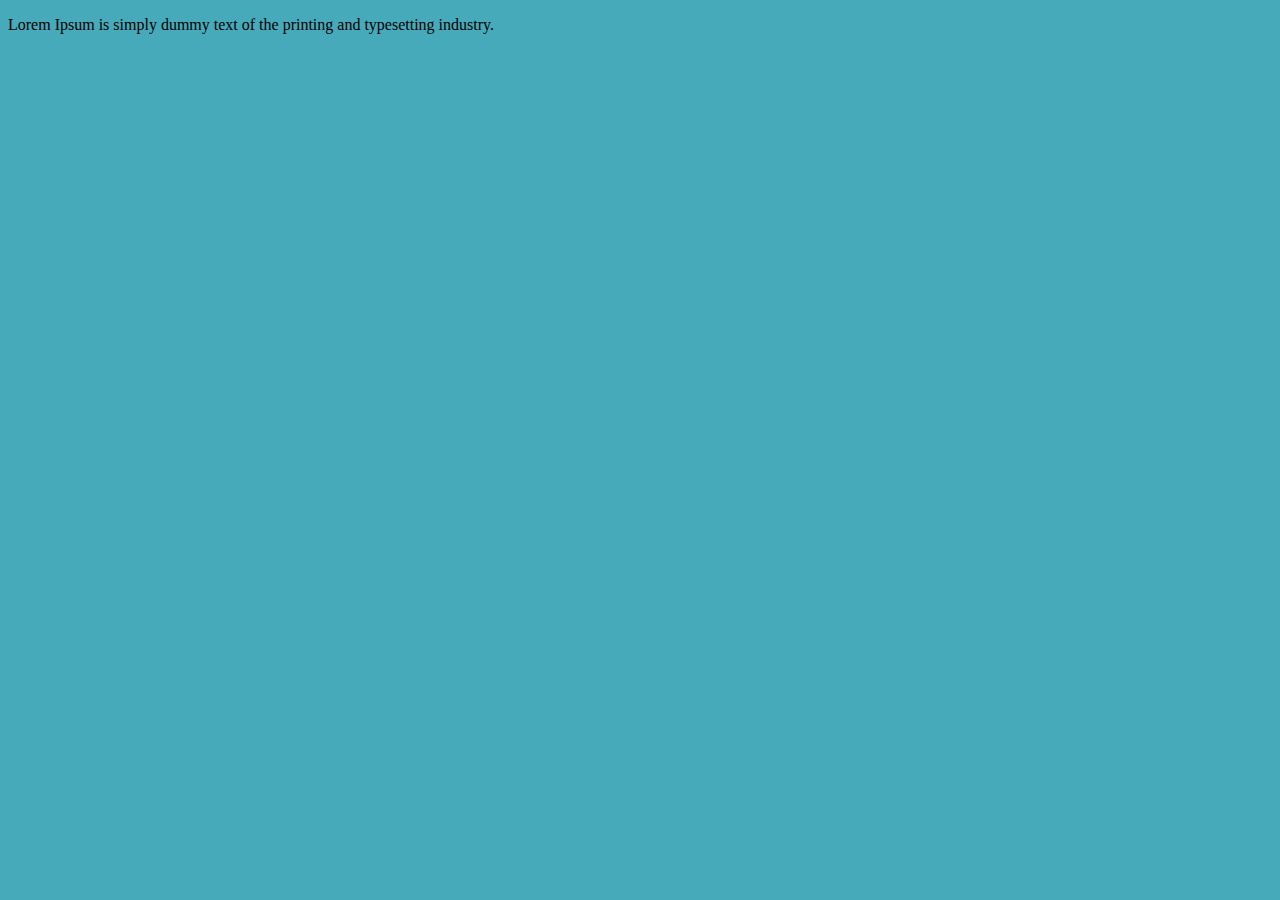
<file: 1_HTML/01.Struktura_dokumentu/index.html>
<!DOCTYPE html>
<html lang="en">
<head>
    <meta charset="UTF-8">
    <title>HTML - Struktura dokumentu</title>
    <link rel="stylesheet" href="css/style.css">
</head>
<body>
	<p>Lorem Ipsum is simply dummy text of the printing and typesetting industry.</p>
</body>
</html>
</file>
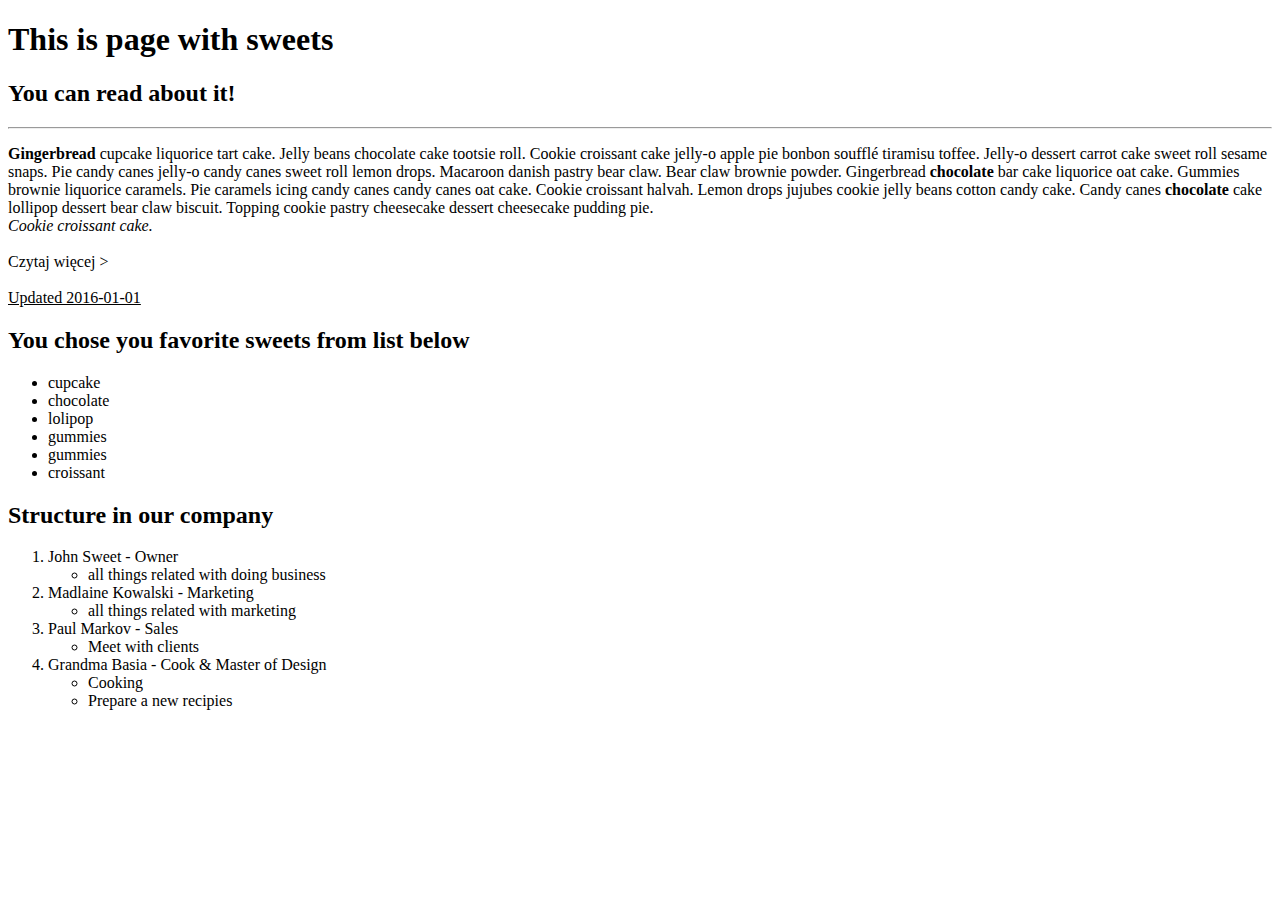
<file: 1_HTML/02.Formatowanie_tekstu/index.html>
<!DOCTYPE html>
<html lang="en">
<head>
    <meta charset="UTF-8">
    <title>HTML - Formatowanie tekstu</title>
</head>
<body>
	<h1>This is page with sweets</h1>
	<h2>You can read about it!</h2>
	<hr>
	<p><b>Gingerbread</b> cupcake liquorice tart cake. Jelly beans chocolate cake tootsie roll. Cookie croissant cake jelly-o apple pie bonbon soufflé tiramisu toffee. Jelly-o dessert carrot cake sweet roll sesame snaps. Pie candy canes jelly-o candy canes sweet roll lemon drops. Macaroon danish pastry bear claw. Bear claw brownie powder. Gingerbread <b>chocolate</b> bar cake liquorice oat cake. Gummies brownie liquorice caramels. Pie caramels icing candy canes candy canes oat cake. Cookie croissant halvah. Lemon drops jujubes cookie jelly beans cotton candy cake. Candy canes <b>chocolate</b> cake lollipop dessert bear claw biscuit. Topping cookie pastry cheesecake dessert cheesecake pudding pie.<br><i>Cookie croissant cake.</i><br><br>Czytaj więcej &gt;<br><br><ins>Updated 2016-01-01</ins></p>
	<h2>You chose you favorite sweets from list below</h2>
	<ul>
		<li>cupcake</li>
		<li>chocolate</li>
		<li>lolipop</li>
		<li>gummies</li>
		<li>gummies</li>
		<li>croissant</li>
	</ul>
	<h2>Structure in our company</h2>
	<ol>
		<li>John Sweet - Owner</li>
			<ul type="circle">
				<li>all things related with doing business</li>
			</ul>
		<li>Madlaine Kowalski - Marketing</li>
			<ul type="circle">
				<li>all things related with marketing</li>
			</ul>
		<li>Paul Markov - Sales</li>
			<ul type="circle">
				<li>Meet with clients</li>
			</ul>
		<li>Grandma Basia - Cook & Master of Design</li>
			<ul type="circle">
				<li>Cooking</li>
				<li>Prepare a new recipies</li>
			</ul>
	</ol>
</body>
</html>
</file>
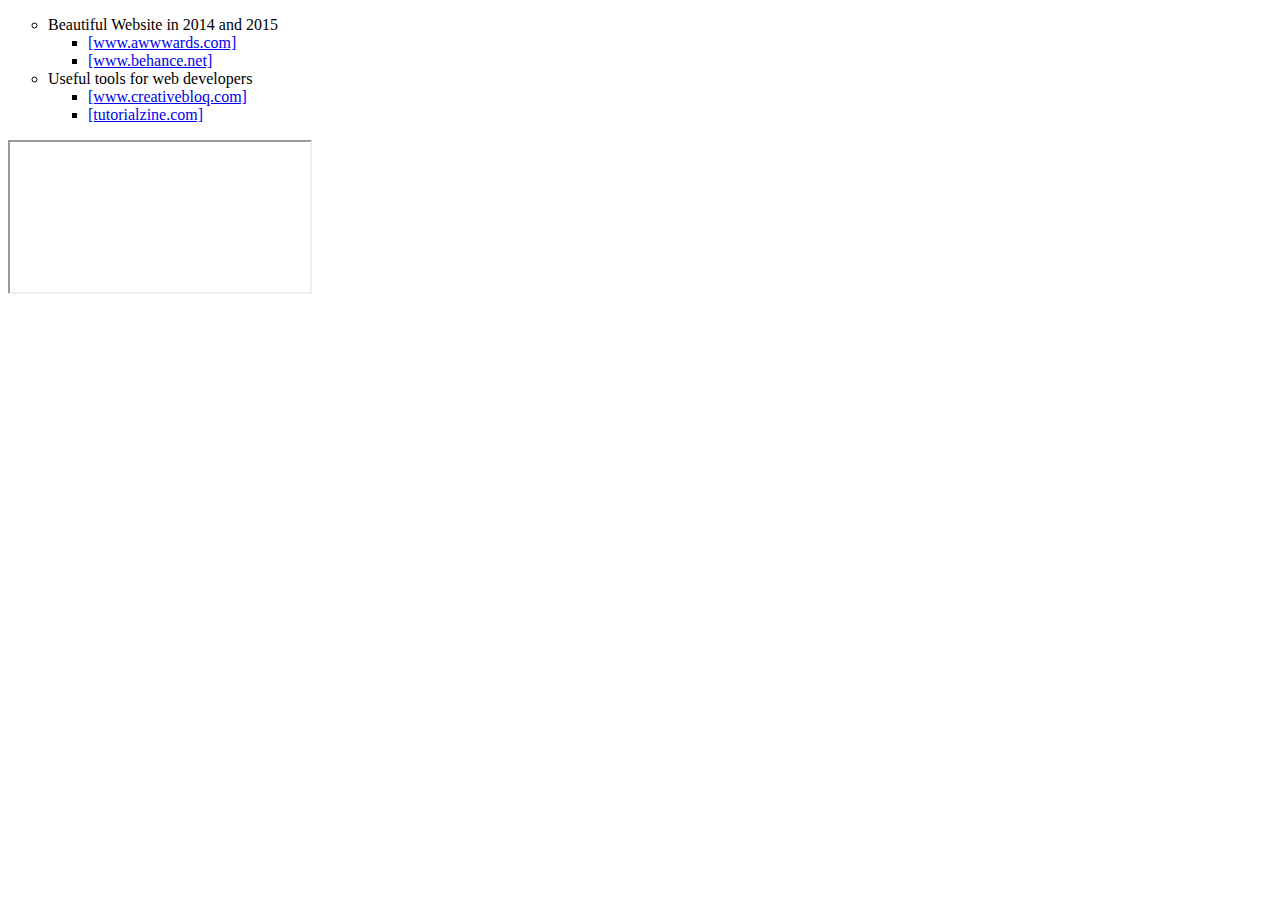
<file: 1_HTML/03.Linki_i_ramka/index.html>
<!DOCTYPE html>
<html lang="en">
<head>
    <meta charset="UTF-8">
    <title>HTML - Links & Iframes</title>
</head>
<body>
	<ul type="circle">
		<li>Beautiful Website in 2014 and 2015</li>
		<ul type="square">
			<li><a href="http://www.awwwards.com/websites/responsive-design/" target="_blank" >[www.awwwards.com]</a></li>
			<li><a href="https://www.behance.net/gallery/19230847/website-design-best-of-2014" target="_blank">[www.behance.net]</a></li>
		</ul>
		<li>Useful tools for web developers</li>
		<ul type="square">
			<li><a href="http://www.creativebloq.com/web-design/must-have-tools-developers-31411174">[www.creativebloq.com]</a></li>
			<li><a href="http://tutorialzine.com/2014/09/50-awesome-tools-and-resources-for-web-developers/">[tutorialzine.com]</a></li>
		</ul>
	</ul>
	<iframe src="https://frontendfront.com/">Front-End Front — Basically, front-end news</iframe>
</body>
</html>
</file>
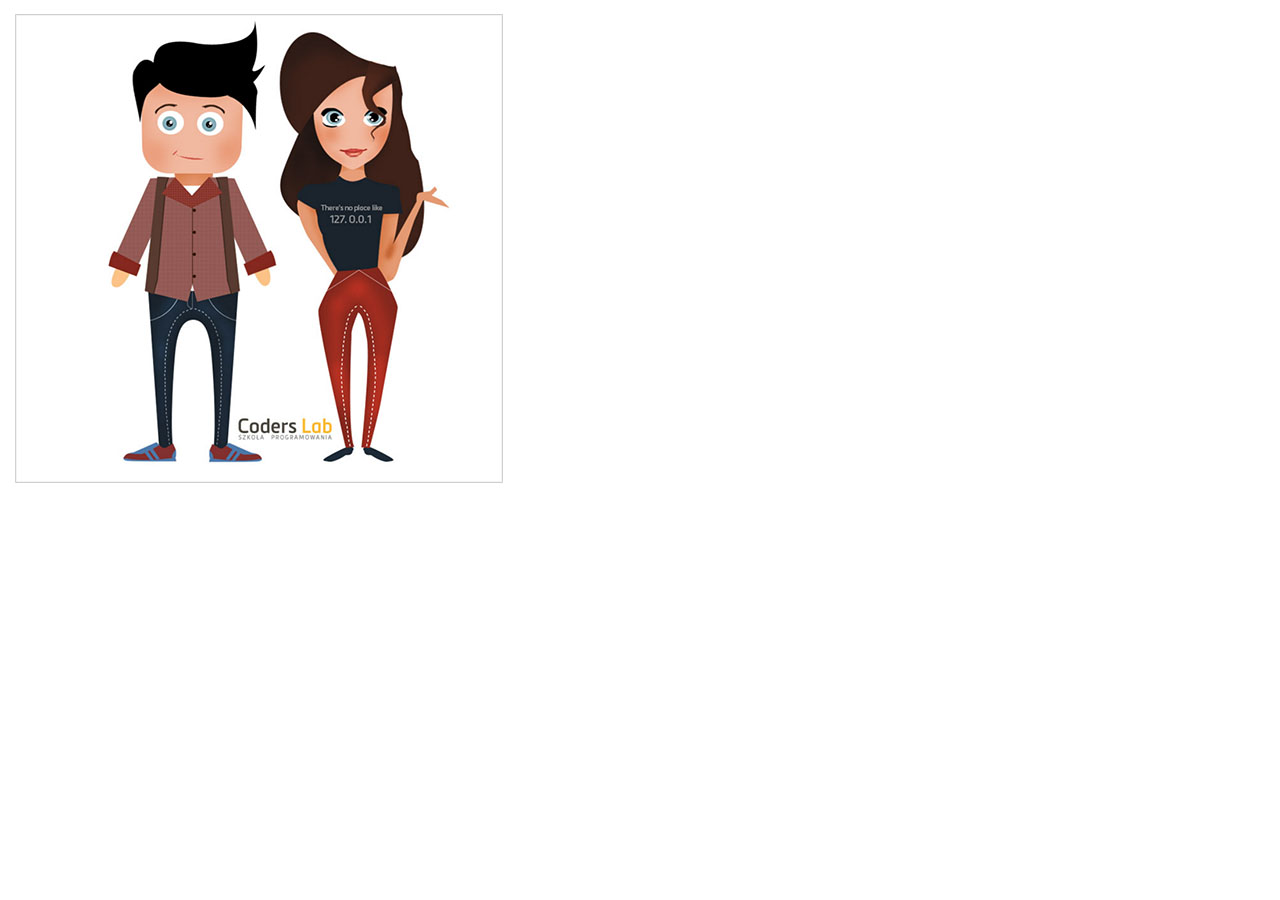
<file: 1_HTML/04.Linki_i_obrazki/index.html>
<!DOCTYPE html>
<html lang="en">
<head>
    <meta charset="UTF-8">
    <title>HTML - Linki i obrazki</title>
</head>
<body>
	<a href="http://www.coderslab.pl/" target="_blank"><img src="images/frontend-backend.jpg" alt="Front-end & Back-end Developer" title="Coders Lab szkoła programowania"></a>
</body>
</html>
</file>
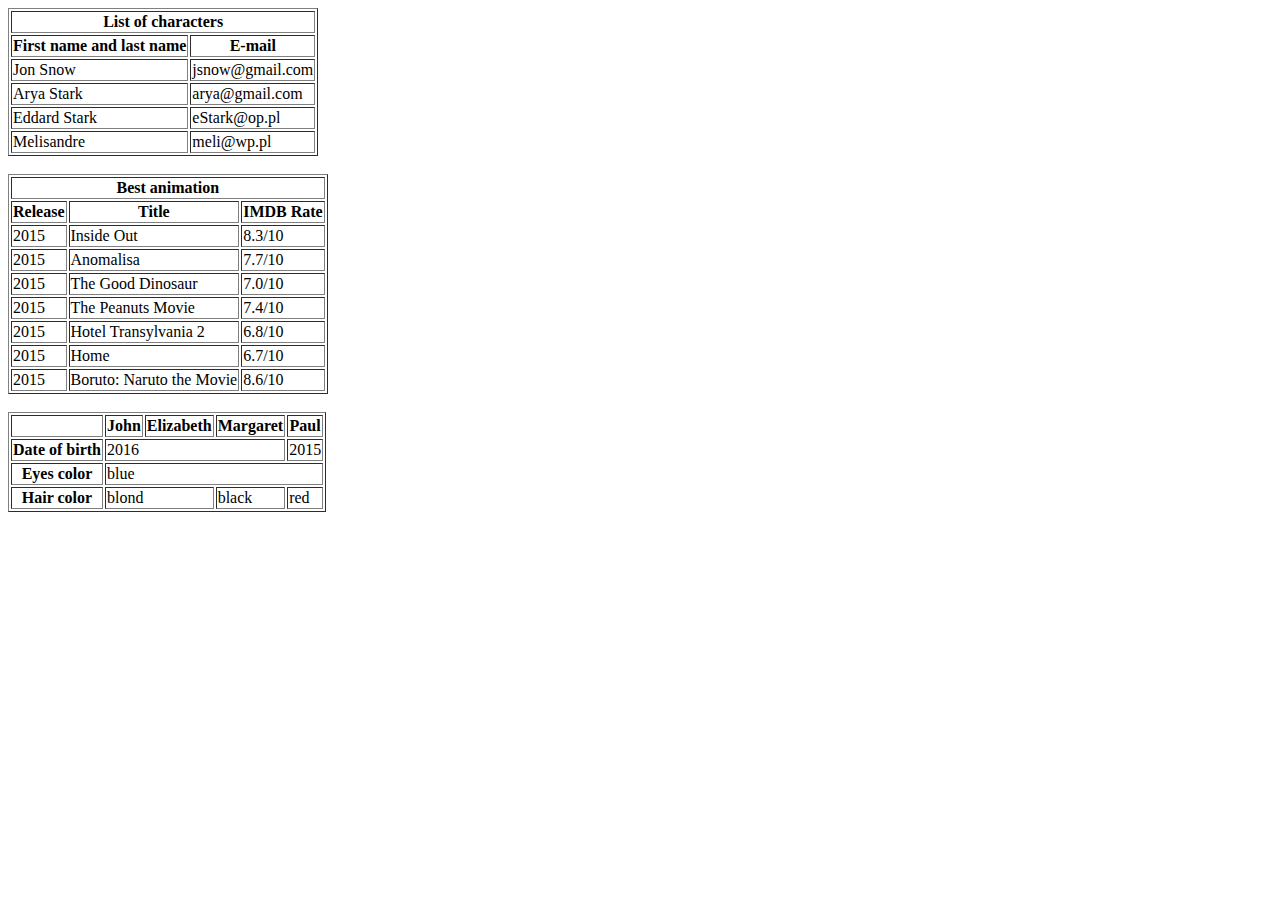
<file: 1_HTML/05.Tabele/index.html>
<!DOCTYPE html>
<html lang="en">
<head>
    <meta charset="UTF-8">
    <title>HTML - Tabele</title>
</head>
<body>
	<table border="1">
		<tr>
			<th scope="col" colspan="2">List of characters</th>
		</tr>
		<tr>
			<th scope="col">First name and last name</th>
			<th scope="col">E-mail</th>
		</tr>
		<tr>
			<td>Jon Snow</td>
			<td>jsnow@gmail.com</td>
		</tr>
		<tr>
			<td>Arya Stark</td>
			<td>arya@gmail.com</td>
		</tr>
		<tr>
			<td>Eddard Stark</td>
			<td>eStark@op.pl</td>
		</tr>
		<tr>
			<td>Melisandre</td>
			<td>meli@wp.pl</td>
		</tr>
	</table>
	<br>
	<table border="1">
		<tr>
			<th scope="col" colspan="3">Best animation</th>
		</tr>
		<tr>
			<th scope="col">Release</th>
			<th scope="col">Title</th>
			<th scope="col">IMDB Rate</th>
		</tr>
		<tr>
			<td>2015</td>
			<td>Inside Out</td>
			<td>8.3/10</td>
		</tr>
		<tr>
			<td>2015</td>
			<td>Anomalisa</td>
			<td>7.7/10</td>
		</tr>
		<tr>
			<td>2015</td>
			<td>The Good Dinosaur</td>
			<td>7.0/10</td>
		</tr>
		<tr>
			<td>2015</td>
			<td>The Peanuts Movie</td>
			<td>7.4/10</td>
		</tr>
		<tr>
			<td>2015</td>
			<td>Hotel Transylvania 2</td>
			<td>6.8/10</td>
		</tr>
		<tr>
			<td>2015</td>
			<td>Home</td>
			<td>6.7/10</td>
		</tr>
		<tr>
			<td>2015</td>
			<td>Boruto: Naruto the Movie</td>
			<td>8.6/10</td>
		</tr>
	</table>
	<br>
	<table border="1">
		<tr>
			<th></th>
			<th scope="col">John</th>
			<th scope="col">Elizabeth</th>
			<th scope="col">Margaret</th>
			<th scope="col">Paul</th>
		</tr>
		<tr>
			<th scope="row">Date of birth</th>
			<td colspan="3">2016</td>
			<td>2015</td>
		</tr>
		<tr>
			<th scope="row">Eyes color</th>
			<td colspan="4">blue</td>
		</tr>
		<tr>
			<th scope="row">Hair color</th>
			<td colspan="2">blond</td>
			<td>black</td>
			<td>red</td>
		</tr>
	</table>
</body>
</html>
</file>
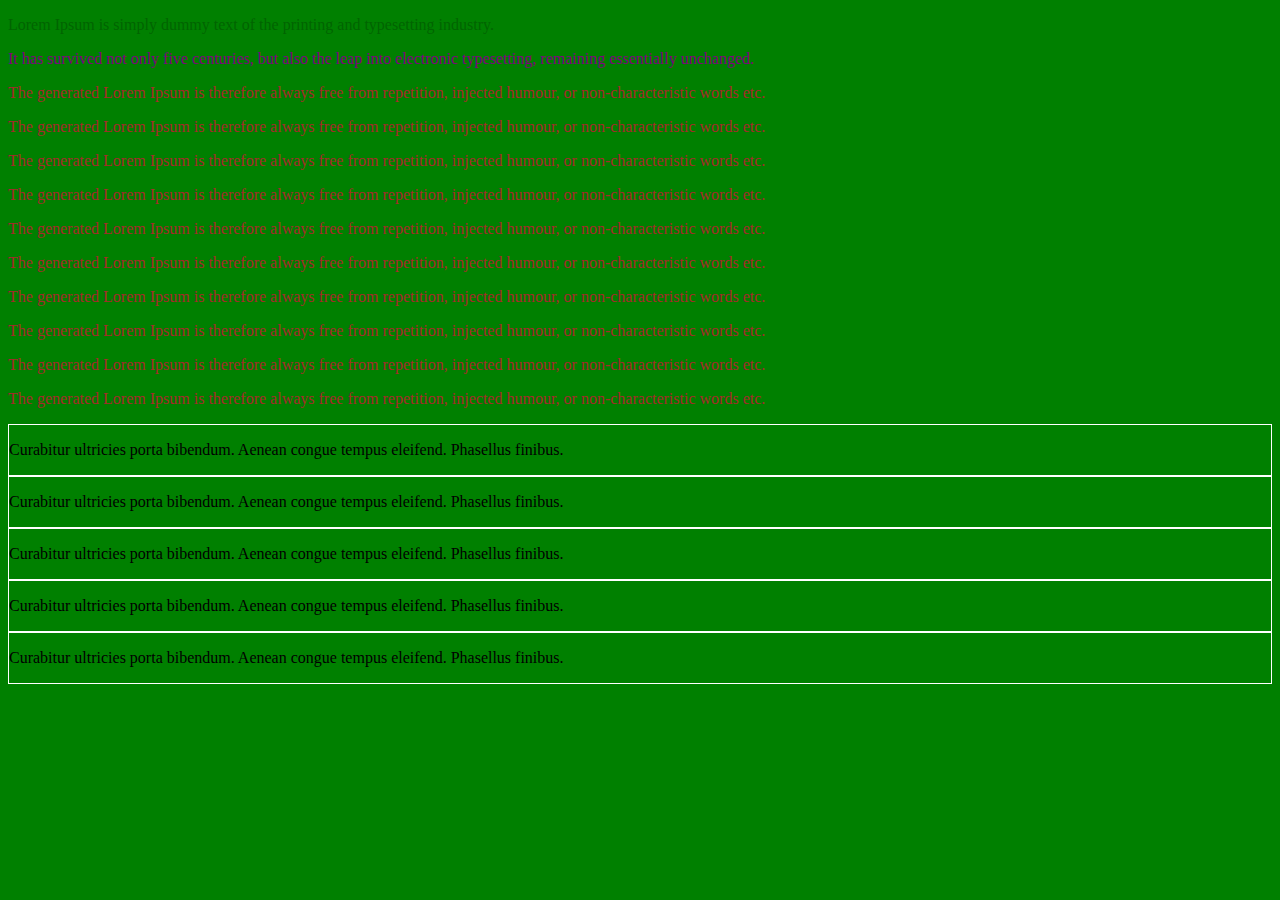
<file: 1_HTML/06.CSS_Kaskadowe_arkusze_stylow/index.html>
<!DOCTYPE html>
<html lang="en">
<head>
    <meta charset="UTF-8">
    <title>Dodawanie styli do HTML-a</title>
    <link rel="stylesheet" href="css/style.css">
    <style>
    	body {
    		background-color: pink;
    	}
    </style>

    <!--Kolejność umieszczania styli ma znaczenie. Przeglądarka sprawdzi w pierwszej kolejności, czy interpretowany element zawiera styl inline, jeżeli nie ma żadnego stylu inline, to przeglądarka poszuka elementu style, który zawierałby styl odnoszący się do elementu. Jeżeli nie ma żadnego elementu style, to przeglądarka sprawdza arkusze stylów importowane elementem link.

	W poniższym przykładzie wynikiem nadania stylów, będzie ustawiony kolor różowy, jest sprawdzany przez przeglądarkę jako pierwszy. -->
</head>
<body style="background-color: green">

	<!--Jak już wcześniej wspomniałam kolejność umieszczania styli ma znaczenie. Styl umieszczony w tagu body zawiera styl inline czyli przeglądarka zinterpretuje (wyświetli) go jako pierwszy, tak więc zostanie wyświetlony kolor zielony.-->

	<p id="first">Lorem Ipsum is simply dummy text of the printing and typesetting industry.</p>
	<p id="second">It has survived not only five centuries, but also the leap into electronic typesetting, remaining essentially unchanged.</p>

	<p class="others">The generated Lorem Ipsum is therefore always free from repetition, injected humour, or non-characteristic words etc.</p>
	<p class="others">The generated Lorem Ipsum is therefore always free from repetition, injected humour, or non-characteristic words etc.</p>
	<p class="others">The generated Lorem Ipsum is therefore always free from repetition, injected humour, or non-characteristic words etc.</p>
	<p class="others">The generated Lorem Ipsum is therefore always free from repetition, injected humour, or non-characteristic words etc.</p>
	<p class="others">The generated Lorem Ipsum is therefore always free from repetition, injected humour, or non-characteristic words etc.</p>
	<p class="others">The generated Lorem Ipsum is therefore always free from repetition, injected humour, or non-characteristic words etc.</p>
	<p class="others">The generated Lorem Ipsum is therefore always free from repetition, injected humour, or non-characteristic words etc.</p>
	<p class="others">The generated Lorem Ipsum is therefore always free from repetition, injected humour, or non-characteristic words etc.</p>
	<p class="others">The generated Lorem Ipsum is therefore always free from repetition, injected humour, or non-characteristic words etc.</p>
	<p class="others">The generated Lorem Ipsum is therefore always free from repetition, injected humour, or non-characteristic words etc.</p>
	
	<div class="block">
		<p>Curabitur ultricies porta bibendum. Aenean congue tempus eleifend. Phasellus finibus.</p>
	</div>
	<div class="block">
		<p>Curabitur ultricies porta bibendum. Aenean congue tempus eleifend. Phasellus finibus.</p>
	</div>
	<div class="block">
		<p>Curabitur ultricies porta bibendum. Aenean congue tempus eleifend. Phasellus finibus.</p>
	</div>
	<div class="block">
		<p>Curabitur ultricies porta bibendum. Aenean congue tempus eleifend. Phasellus finibus.</p>
	</div>
	<div class="block">
		<p>Curabitur ultricies porta bibendum. Aenean congue tempus eleifend. Phasellus finibus.</p>
	</div>

</body>
</html>
</file>
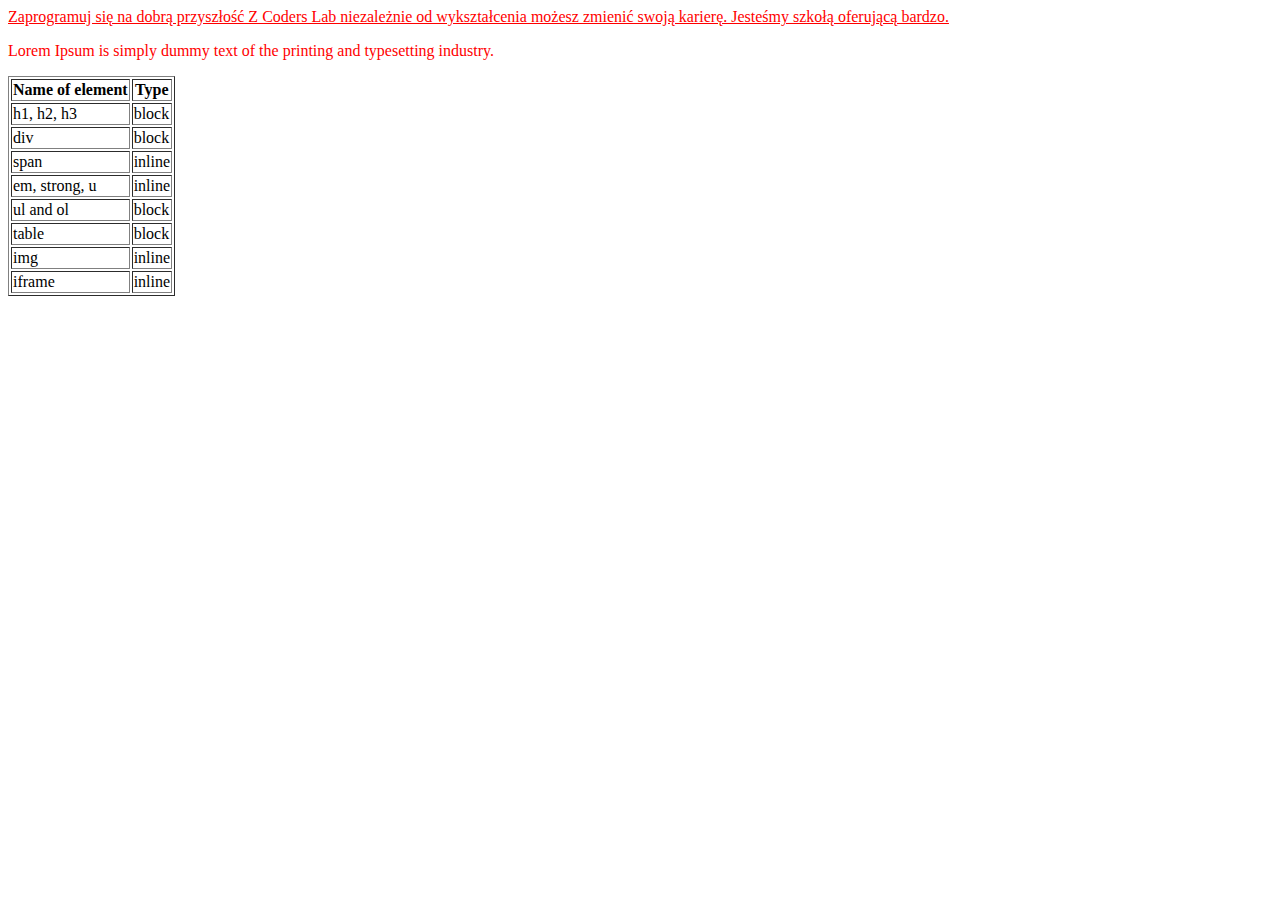
<file: 1_HTML/07.Box_model/index.html>
<!DOCTYPE html>
<html lang="en">
<head>
    <meta charset="UTF-8">
    <title>Box model</title>
	<link rel="stylesheet" href="css/style.css">
</head>
<body>
	<a href="http://coderslab.pl/">Zaprogramuj się na dobrą przyszłość Z Coders Lab niezależnie od wykształcenia możesz zmienić swoją karierę. Jesteśmy szkołą oferującą bardzo.</a>

	<!-- Element link jest elementen inline (liniowym) zajmuje dokładnie tyle miejsca ile sam potrzebuje, tak więc nie zajmuje szerokości 500px -->

	<p>Lorem Ipsum is simply dummy text of the printing and typesetting industry.</p>

	<!-- Element p jest elementem block (blokowym). Posiada ograniczenia, nie wyjdzie poza podaną szerokość 500px. -->
	
	<table border="1">
		<tr>
			<th scope="col">Name of element</th>
			<th scope="col">Type</th>
		</tr>
		<tr>
			<td>h1, h2, h3</td>
			<td>block</td>
		</tr>
		<tr>
			<td>div</td>
			<td>block</td>
		</tr>
		<tr>
			<td>span</td>
			<td>inline</td>
		</tr>
		<tr>
			<td>em, strong, u</td>
			<td>inline</td>
		</tr>
		<tr>
			<td>ul and ol</td>
			<td>block</td>
		</tr>
		<tr>
			<td>table</td>
			<td>block</td>
		</tr>
		<tr>
			<td>img</td>
			<td>inline</td>
		</tr>
		<tr>
			<td>iframe</td>
			<td>inline</td>
		</tr>
	</table>
</body>
</html>
</file>
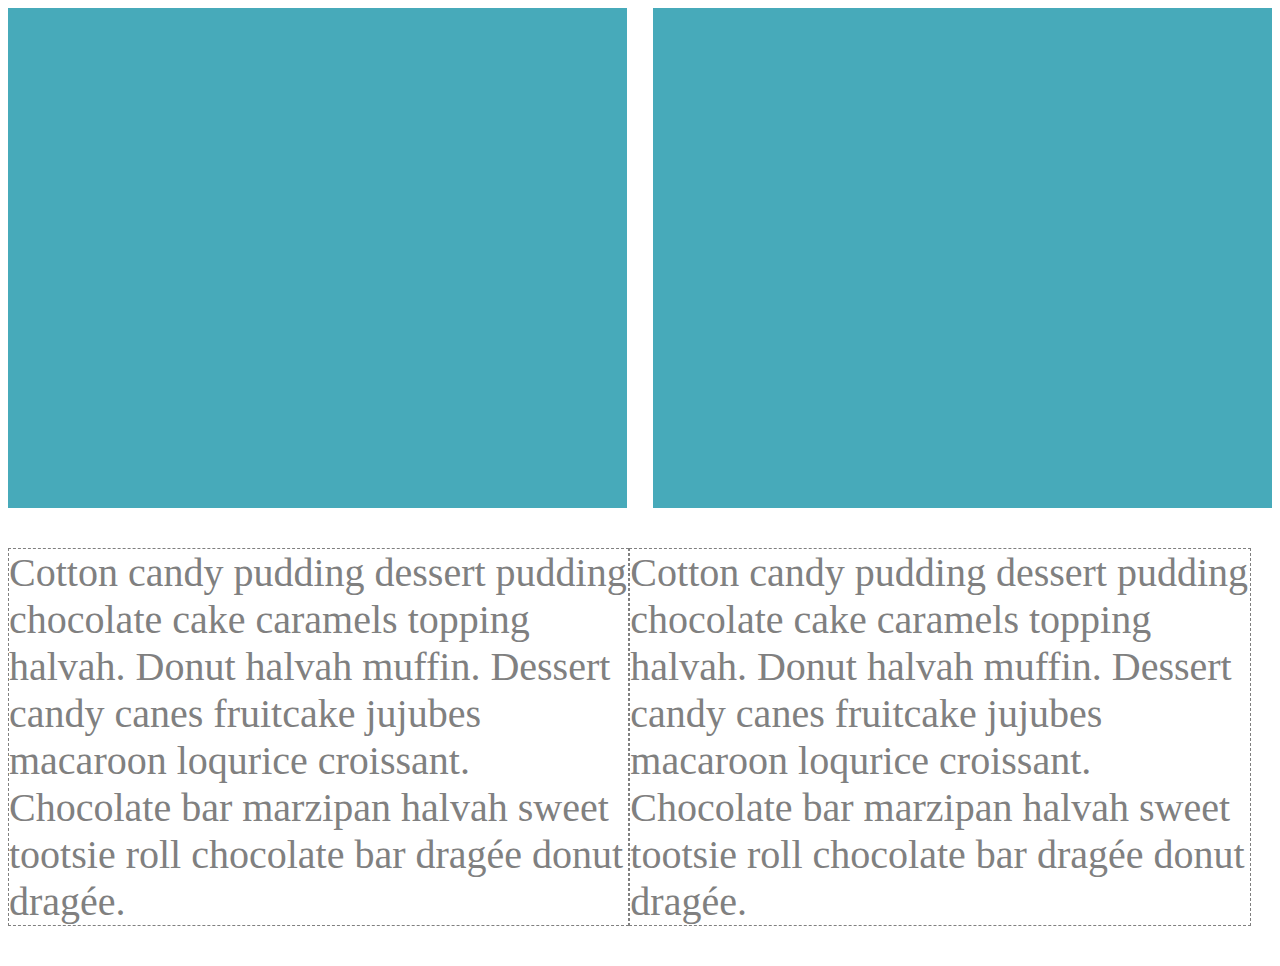
<file: 1_HTML/08.Elementy_obok_siebie/index.html>
<!DOCTYPE html>
<html lang="en">
<head>
    <meta charset="UTF-8">
    <title>HTML / CSS - ćwiczymy CSS</title>
	<link rel="stylesheet" href="css/style.css">
</head>
<body>
	<div class="common" id="first"></div>
	<div class="common" id="second"></div>

	<p class="par">Cotton candy pudding dessert pudding chocolate cake caramels topping halvah. Donut halvah muffin. Dessert candy canes fruitcake jujubes macaroon loqurice croissant. Chocolate bar marzipan halvah sweet tootsie roll chocolate bar dragée donut dragée.</p>
	<p class="par">Cotton candy pudding dessert pudding chocolate cake caramels topping halvah. Donut halvah muffin. Dessert candy canes fruitcake jujubes macaroon loqurice croissant. Chocolate bar marzipan halvah sweet tootsie roll chocolate bar dragée donut dragée.</p>

</body>
</html>
</file>
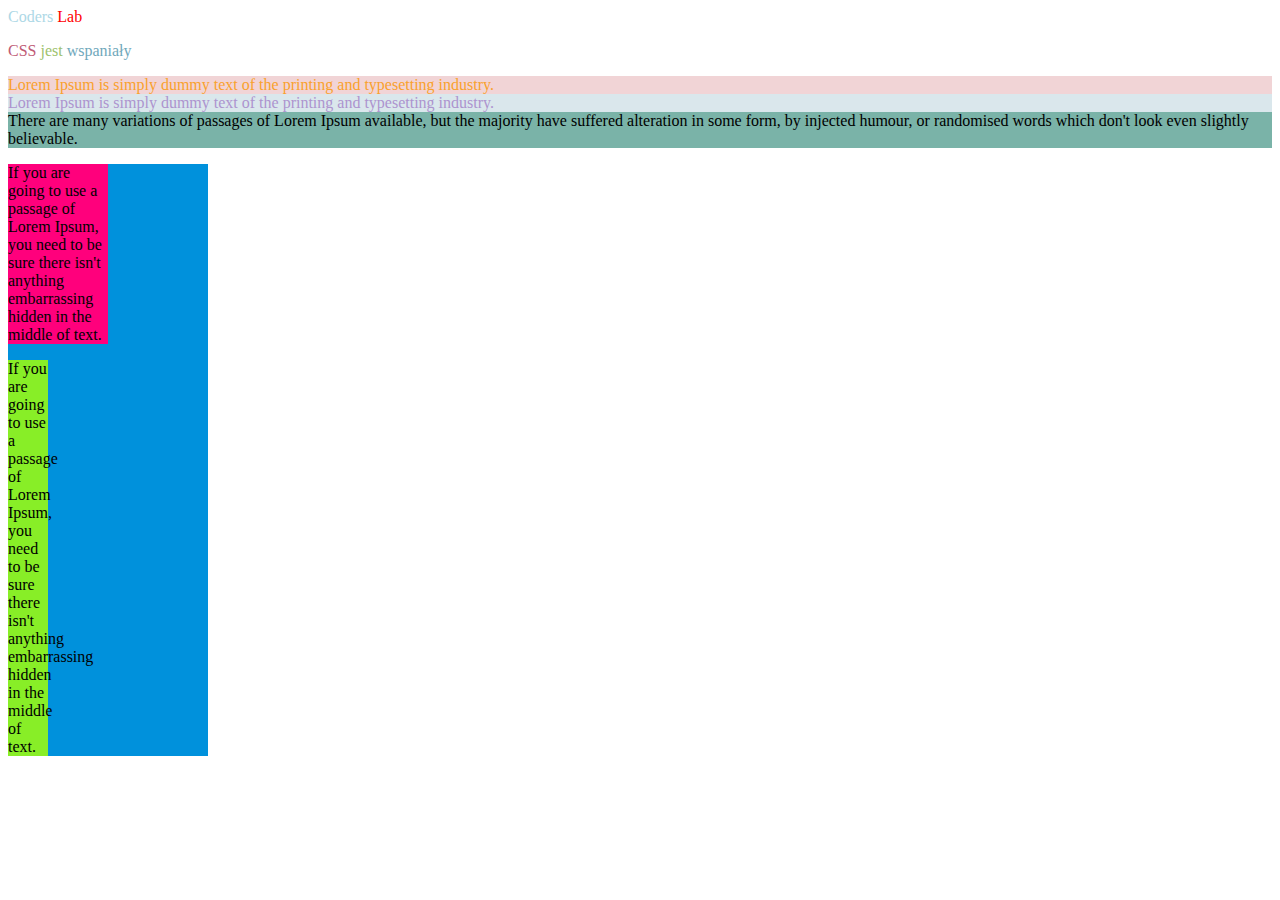
<file: 1_HTML/09.Kolory_i_jednostki_w_CSS/index.html>
<!DOCTYPE html>
<html lang="en">
<head>
    <meta charset="UTF-8">
    <title>CSS – Kolory i jednostki w CSS</title>
    <link rel="stylesheet" href="css/style.css">
</head>
<body>
    <span id="span1">Coders</span>
    <span id="span2">Lab</span>

    <p><span id="p-span1">CSS</span> <span id="p-span2">jest</span> <span id="p-span3">wspaniały</span></p>

    <div id="div1">Lorem Ipsum is simply dummy text of the printing and typesetting industry.</div>
    <div id="div2">Lorem Ipsum is simply dummy text of the printing and typesetting industry.</div>

    <div id="div3">There are many variations of passages of Lorem Ipsum available, but the majority have suffered alteration in some form, by injected humour, or randomised words which don't look even slightly believable.</div>

    <div id="container">
    	<p id="par1">If you are going to use a passage of Lorem Ipsum, you need to be sure there isn't anything embarrassing hidden in the middle of text.</p>
    	<p id="par2">If you are going to use a passage of Lorem Ipsum, you need to be sure there isn't anything embarrassing hidden in the middle of text.</p>
    </div>
</body>
</html>
</file>
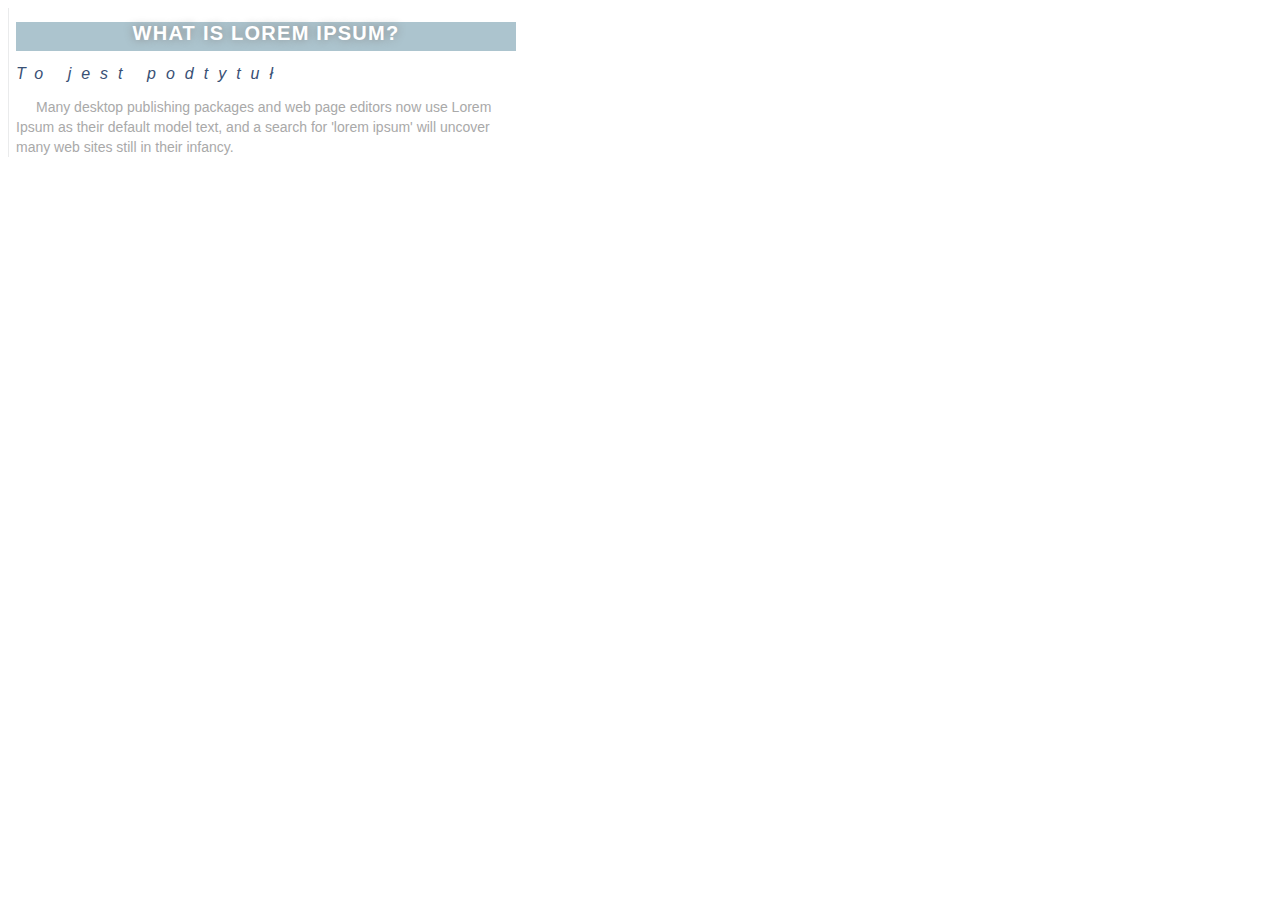
<file: 1_HTML/10.Stylowanie_tekstu/index.html>
<!DOCTYPE html>
<html lang="en">
<head>
    <meta charset="UTF-8">
    <title>CSS – Stylowanie tekstu</title>
    <link rel="stylesheet" href="css/style.css">
</head>
<body>
    <div id="container">
    	<h1>What is Lorem Ipsum?</h1>
    	<span>To jest podtytuł</span>
    	<p>Many desktop publishing packages and web page editors now use Lorem Ipsum as their default model text, and a search for 'lorem ipsum' will uncover many web sites still in their infancy.</p>
    </div>
    
</body>
</html>
</file>
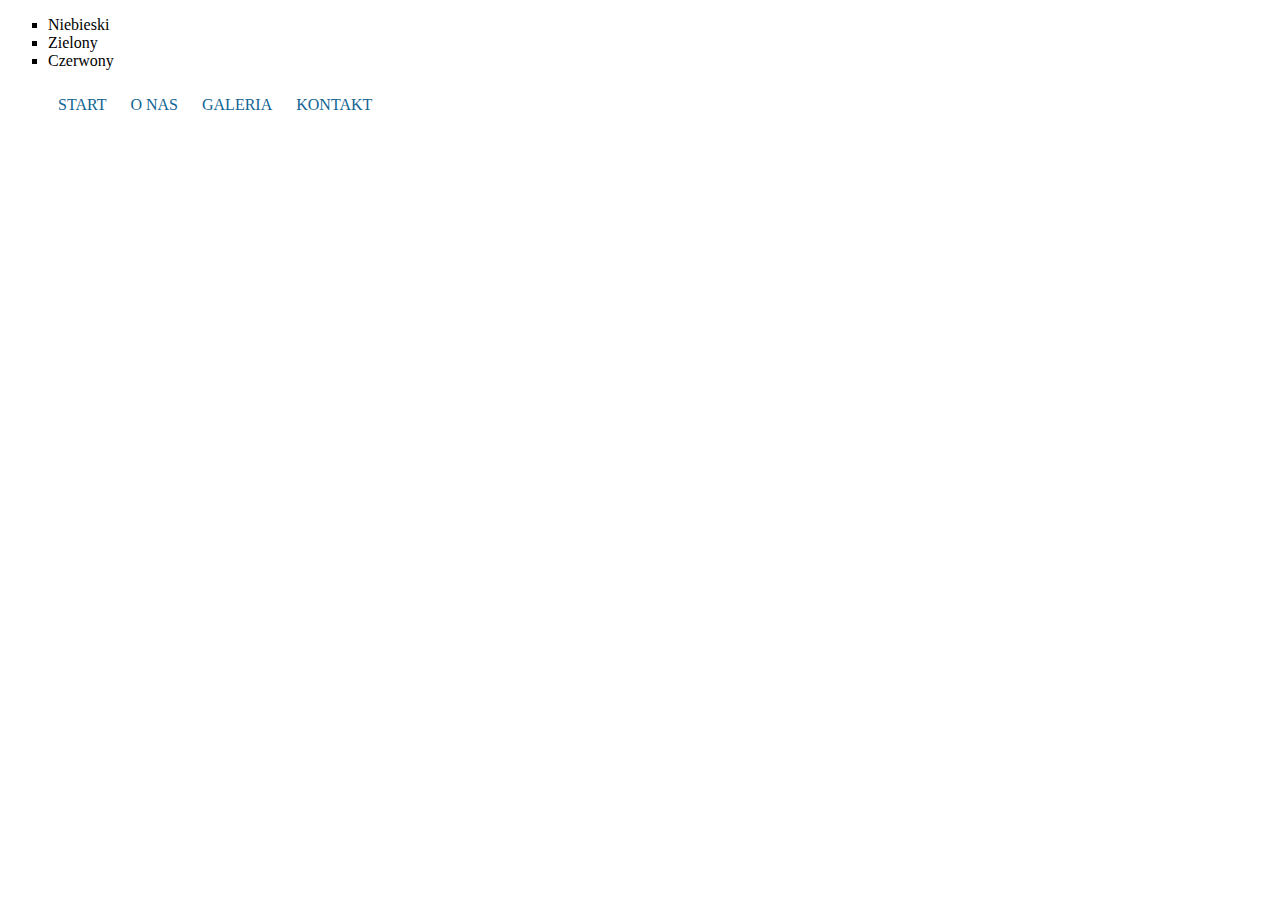
<file: 1_HTML/12.Stylowanie_list/index.html>
<!DOCTYPE html>
<html lang="en">
<head>
    <meta charset="UTF-8">
    <title>CSS – Stylowanie list</title>
    <link rel="stylesheet" href="css/style.css">
</head>
<body>
	<ul id="lista">
		<li>Niebieski</li>
		<li>Zielony</li>
		<li>Czerwony</li>
	</ul>

    <ul id="menu">
    	<li>Start</li>
    	<li>O nas</li>
    	<li>Galeria</li>
    	<li>Kontakt</li>
    </ul>
    
</body>
</html>
</file>
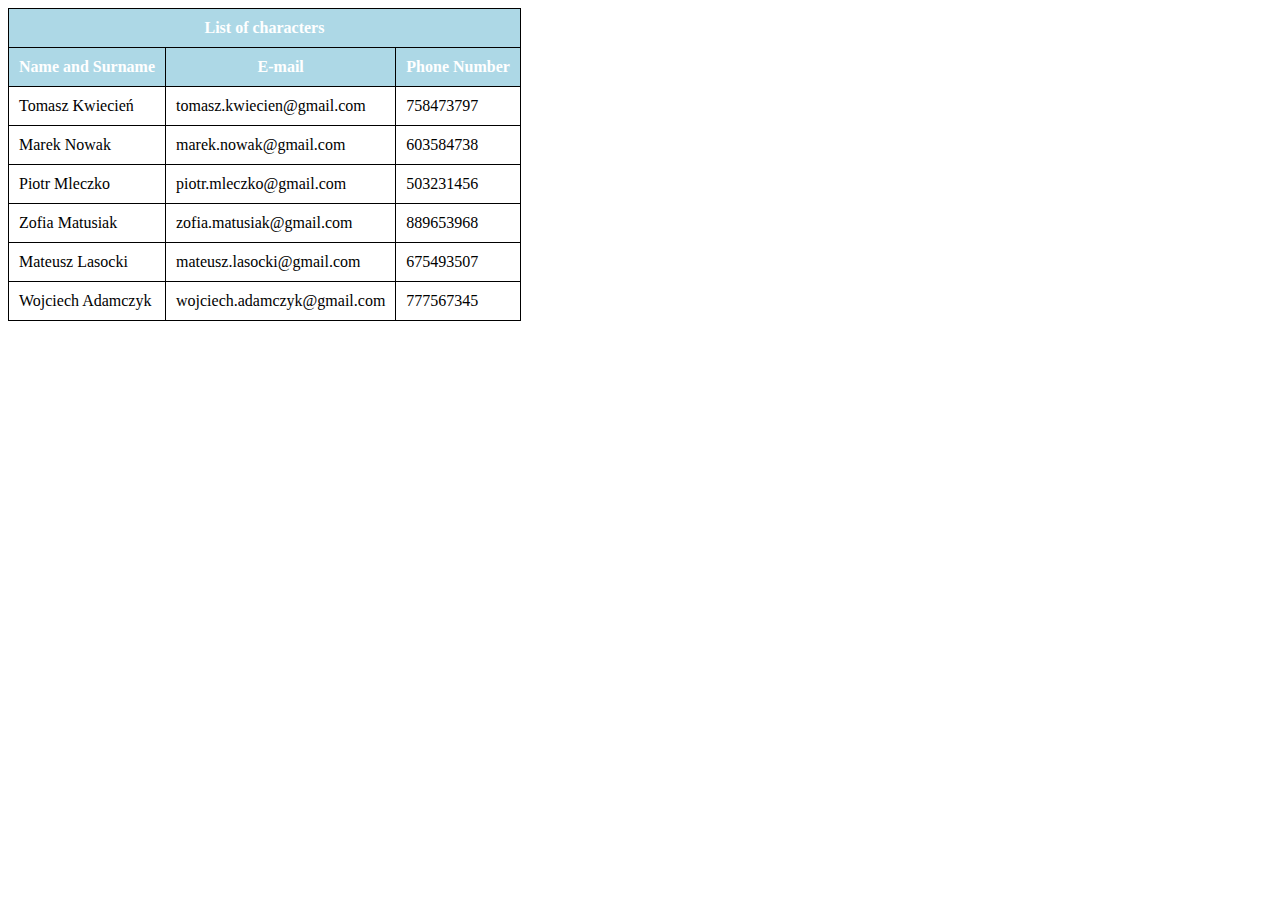
<file: 1_HTML/13.Stylowanie_tabel/index.html>
<!DOCTYPE html>
<html lang="en">
<head>
    <meta charset="UTF-8">
    <title>CSS – Tabele</title>
    <link rel="stylesheet" href="css/style.css">
</head>
<body>
    <table>
    	<tr>
    		<th scope="col" colspan="3">List of characters</th>
    	</tr>
    	<tr>
    		<th scope="col">Name and Surname</th>
			<th scope="col">E-mail</th>
			<th scope="col">Phone Number</th>
    	</tr>
    	<tr>
    		<td>Tomasz Kwiecień</td>
    		<td>tomasz.kwiecien@gmail.com</td>
    		<td>758473797</td>
    	</tr>
    	<tr>
    		<td>Marek Nowak</td>
    		<td>marek.nowak@gmail.com</td>
    		<td>603584738</td>
    	</tr>
    	<tr>
    		<td>Piotr Mleczko</td>
    		<td>piotr.mleczko@gmail.com</td>
    		<td>503231456</td>
    	</tr>
    	<tr>
    		<td>Zofia Matusiak</td>
    		<td>zofia.matusiak@gmail.com</td>
    		<td>889653968</td>
    	</tr>
    	<tr>
    		<td>Mateusz Lasocki </td>
    		<td>mateusz.lasocki@gmail.com</td>
    		<td>675493507</td>
    	</tr>
    	<tr>
    		<td>Wojciech Adamczyk</td>
    		<td>wojciech.adamczyk@gmail.com</td>
    		<td>777567345</td>
    	</tr>
    </table>
    
</body>
</html>
</file>
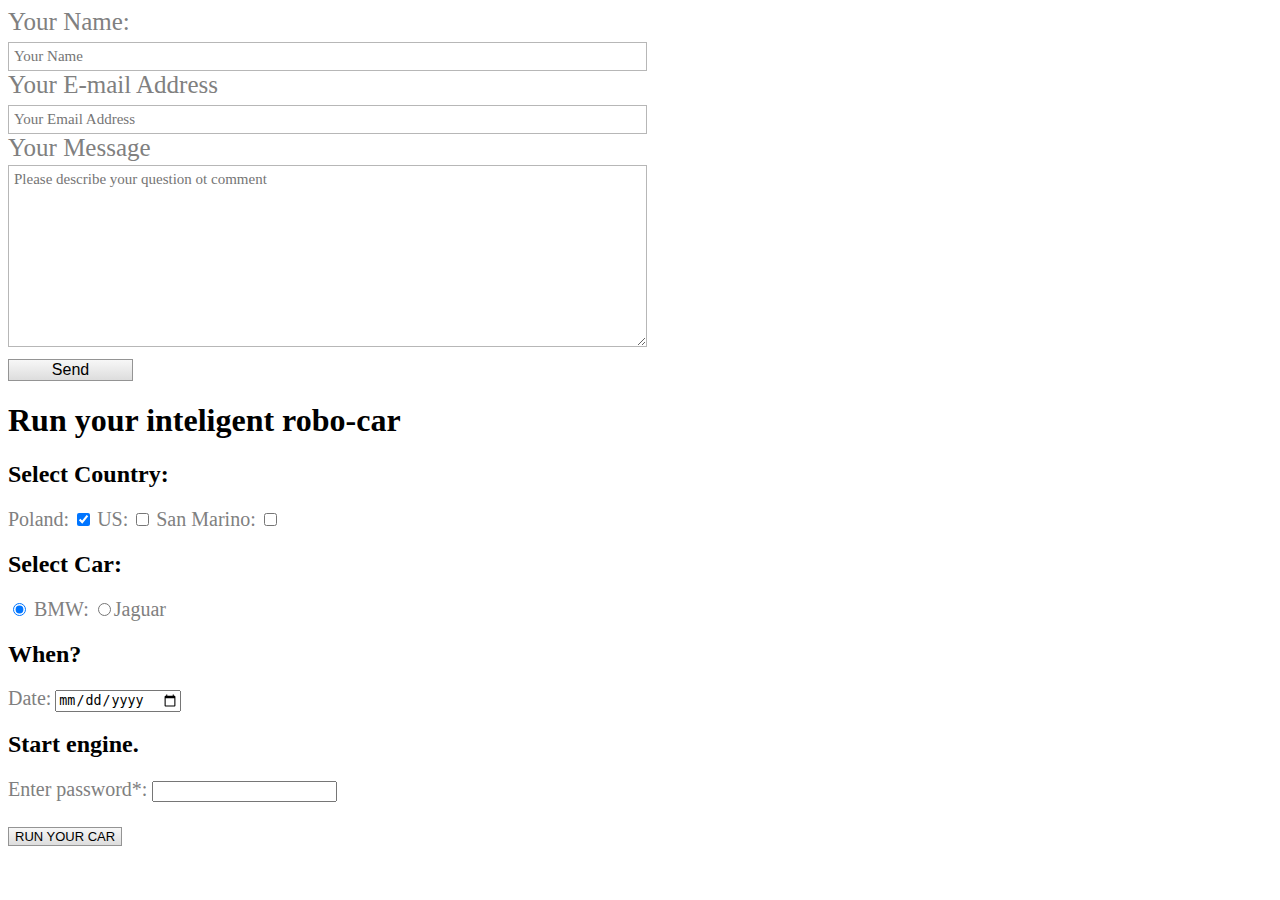
<file: 1_HTML/14.Formularze/index.html>
<!DOCTYPE html>
<html lang="en">
<head>
    <meta charset="UTF-8">
    <title>HTML / CSS - Formularze</title>
	<link rel="stylesheet" href="css/style.css">
</head>
<body>
	<form id="form1">
		<label for="name">Your Name:</label>
		<input type="text" name="name" placeholder="Your Name">
		<label for="email">Your E-mail Address</label>
		<input type="email" name="email" placeholder="Your Email Address">
		<label for="message">Your Message</label>
		<textarea rows="10" name="message" placeholder="Please describe your question ot comment"></textarea>
		<button id="submit" class="sumbtn" type="submit" value="Submit">Send</button>
	</form>

	<form id="form2">
		<h1>Run your inteligent robo-car</h1>
		<h2>Select Country:</h2>
		<label for="pl">Poland:</label>
        <input type="checkbox" name="pl" checked>
        <label for="us">US:</label>
        <input type="checkbox" name="us">
        <label for="sm">San Marino:</label>
        <input type="checkbox" name="sm">

        <h2>Select Car:</h2>
        <label><input type="radio" name="car" value="1" checked> BMW:</label>
		<label><input type="radio" name="car" value="2">Jaguar</label>

		<h2>When?</h2>
		<label for="date">Date:</label>
        <input type="date" name="date" placeholder="dd.mm.rrrr">
		
		<h2>Start engine.</h2>
		<label>Enter password*: <input type="password" name="password"></label>
		<button id="btn" class="sumbtn" type="submit" value="Submit">Run Your Car</button>
	</form>

</body>
</html>
</file>
<file: 1_HTML/01.Struktura_dokumentu/css/style.css>
body {
    background-color: beige;
    background-color: #47AABA;
}
</file>
<file: 1_HTML/06.CSS_Kaskadowe_arkusze_stylow/css/style.css>
body {
	background-color: blue;
}

#first {
	color: darkgreen;
}

#second {
	color: purple;
}

.others {
	color: brown;
}

.block {
	border: 1px solid white;
}
</file>
<file: 1_HTML/07.Box_model/css/style.css>
a, p {
	color: red; 
	border-color: red; 
	width: 500px;
}
</file>
<file: 1_HTML/08.Elementy_obok_siebie/css/style.css>
.common {
	width: 49%;
	height: 500px;
	background-color: #47AABA;
}

#first {
	float: left;
}

#second {
	float: right;
}

.par {
	width: 49%;
	height: auto;
	font-size: 2.5em;
	color: gray;
	border: 1px solid gray;
	border-style: dashed;
	float: left;
	clear: right;
}
</file>
<file: 1_HTML/09.Kolory_i_jednostki_w_CSS/css/style.css>
#span1 {
	color: lightblue;
}

#span2 {
	color: red;
}

#p-span1 {
	color: #BF5B75;
}

#p-span2 {
	color: #9DC26D;
}

#p-span3 {
	color: #70A8BB;
}

#div1 {
	color: #F9A12D;
	background-color: rgba(201, 85, 92, .25);
}

#div2 {
	color: #AD94CF;
	background-color: rgba(107, 160, 178, .25);
}

#div3 {
	background-color: hsla(169, 27%, 59%, 1)
}

#container {
	background-color: #0091DC;
	width: 200px;
}

#par1 {
	background-color: #FF007C;
	width: 50%;
}

#par2 {
	background-color: #88EE27;
	width: 20%;
}
</file>
<file: 1_HTML/10.Stylowanie_tekstu/css/style.css>
body {
	font-family: Verdana, Arial, sans-serif;
}

#container {
	width: 500px;
	border-left: 1px solid rgba(171, 176, 178, .25);
	padding: 1px 0 0 7px;
}

h1 {
	color: #fff;
	font-size: 20px;
	text-shadow: 0 0 10px #878787;
	background-color: #ACC4CE;
	text-transform: uppercase;
	text-align: center;
	vertical-align: text-top;
	letter-spacing: 0.0625em;
	padding-bottom: .3em;
}

span {
	color: #395075;
	letter-spacing: 10px;
	font-style: italic;
}

p {
	color: DarkGray;
	font-size: 14px;
	line-height: 20px;
	text-indent: 20px;
}
</file>
<file: 1_HTML/12.Stylowanie_list/css/style.css>
#lista {
	list-style-type: square;
}

#menu {
	list-style: none;
	color: #116493;
	text-transform: uppercase;
}

#menu li {
	display: inline-block;
	padding: 10px;
}
</file>
<file: 1_HTML/13.Stylowanie_tabel/css/style.css>
table, td, tr, th {
    border: 1px solid black;
    border-collapse: collapse;
    padding: 10px;
}

th {
    background-color: lightblue;
    color: white;
    font-weight: bold;
}
</file>
<file: 1_HTML/14.Formularze/css/style.css>
#form1 {
	width: 260px;
	box-sizing: border-box;
	font-size: 25px;
}

#form1 label {
	display: block;
	color: #808080;
	padding-bottom: 3px;
}

#form1 input, textarea {
	padding: 5px;
	width: 627px;
	border: 1px solid #B7B7B7;
	display: inline-block;
	font-size: 15px;
	font-family: Verdana, sens-serif;
}

.sumbtn {
	border: 1px solid #949494;
	/* Permalink - use to edit and share this gradient: http://colorzilla.com/gradient-editor/#f7f7f7+0,dddddd+100 */
	background: #f7f7f7; /* Old browsers */
	background: -webkit-linear-gradient(#f7f7f7 0%, #dddddd 100%);
	background: -o-linear-gradient(#f7f7f7 0%, #dddddd 100%);
	background: linear-gradient(#f7f7f7 0%, #dddddd 100%); /* FF3.6-15 */
 	/* Chrome10-25,Safari5.1-6 */
 	/* W3C, IE10+, FF16+, Chrome26+, Opera12+, Safari7+ */
	filter: progid:DXImageTransform.Microsoft.gradient( startColorstr='#f7f7f7', endColorstr='#dddddd',GradientType=0 ); /* IE6-9 */
}

#submit {
	width: 125px;
	font-size: 16px;	
}

#form2 {
	width: 400px;
	box-sizing: border-box;
}

#form2 label {
	color: #808080;
	font-size: 20px;
}

#btn {
	display: block;
	font-size: 13px;
	text-transform: uppercase;
	margin-top: 25px;
}
</file>
